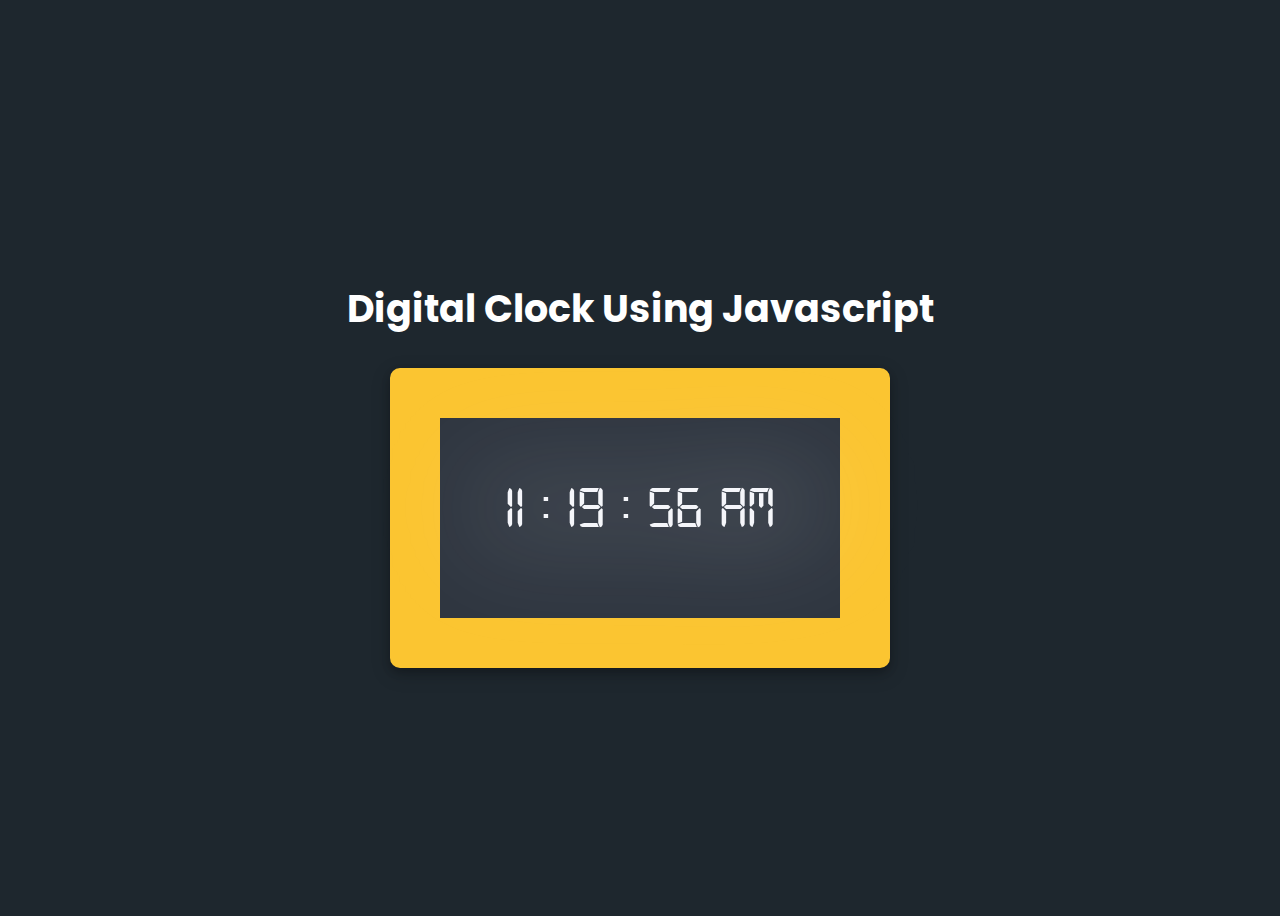
<file: index.html>
<!DOCTYPE html>
<html lang="en">
<head>
    <meta charset="UTF-8">
    <link rel="stylesheet" href="digitalclock.css"
    <meta name="viewport" content="width=device-width, initial-scale=1.0">
    <title>Project-2:Digital Clock</title>
</head>
<body>
    <h2>Digital Clock Using Javascript</h2>
    <div class="frame">
        <div class="clock" data-text="00 : 00 : 00 AM">11 : 19 : 56 AM</div>
    </div>
    <script src="digitalclock.js"></script>
</body>
</html>
</file>
<file: digitalclock.css>
@import url('https://fonts.googleapis.com/css2?family=Courgette&family=Croissant+One&family=Mooli&family=Pacifico&family=Poppins:ital@0;1&family=Roboto&display=swap');


:root{
    --light-color:rgb(red);
}
@font-face {
    font-family:digital-7;
    src: url('digital-7.regular.ttf');
}

body{
    height: 100vh;
    font-family: 'Poppins', sans-serif;
    display: flex;
    justify-content: center;
    align-items: center;
    flex-direction: column;
    background-color:#1e272e;
    color: white;
}

h2{
    font-size: 38px;
    font-weight: 300px;
}

.frame{
    background-color:#2f3640;
    color: #f5f6fa;
    width: 400px;
    height: 200px;
    border-radius: 10px;
    border: 50px solid #fbc531;
    box-shadow: 0 4px 8px 0 rgba(0, 0, 0, 0.2), 0 6px 20px 0 rgba(0, 0, 0, 0.19);
    cursor: pointer;
    user-select: none;
}

.clock{
    font-size: 60px;
    text-align: center;
    font-family: digital-7;
    line-height: 180px;
    text-shadow: 0 0 20px var(--light-color);
    position: relative;
}

.clock::after{
    position: absolute;
    content: attr(data-text);
    left:48px;
    top:0;
    filter:blur(55px);
}

@media screen and (max-width:400px){
    h2{
        font-size: 60px;
    }
   
}
</file>
